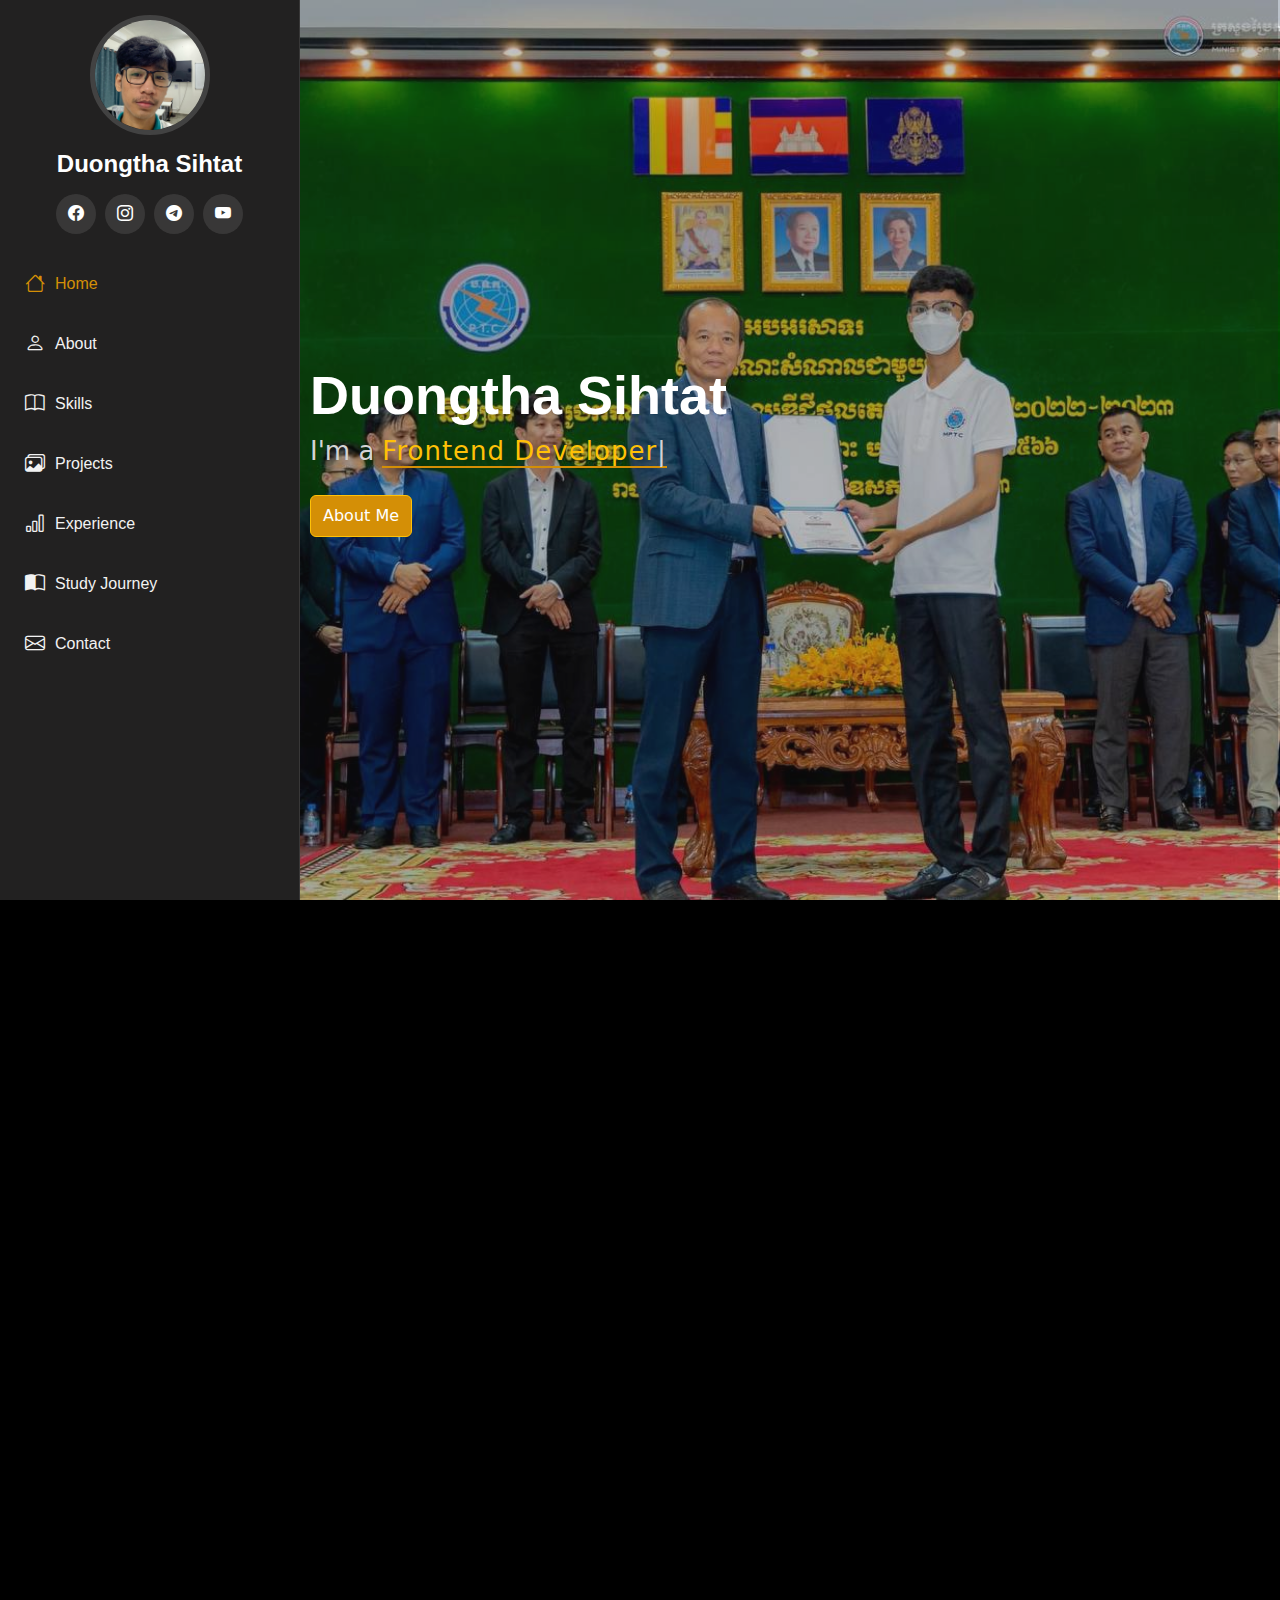
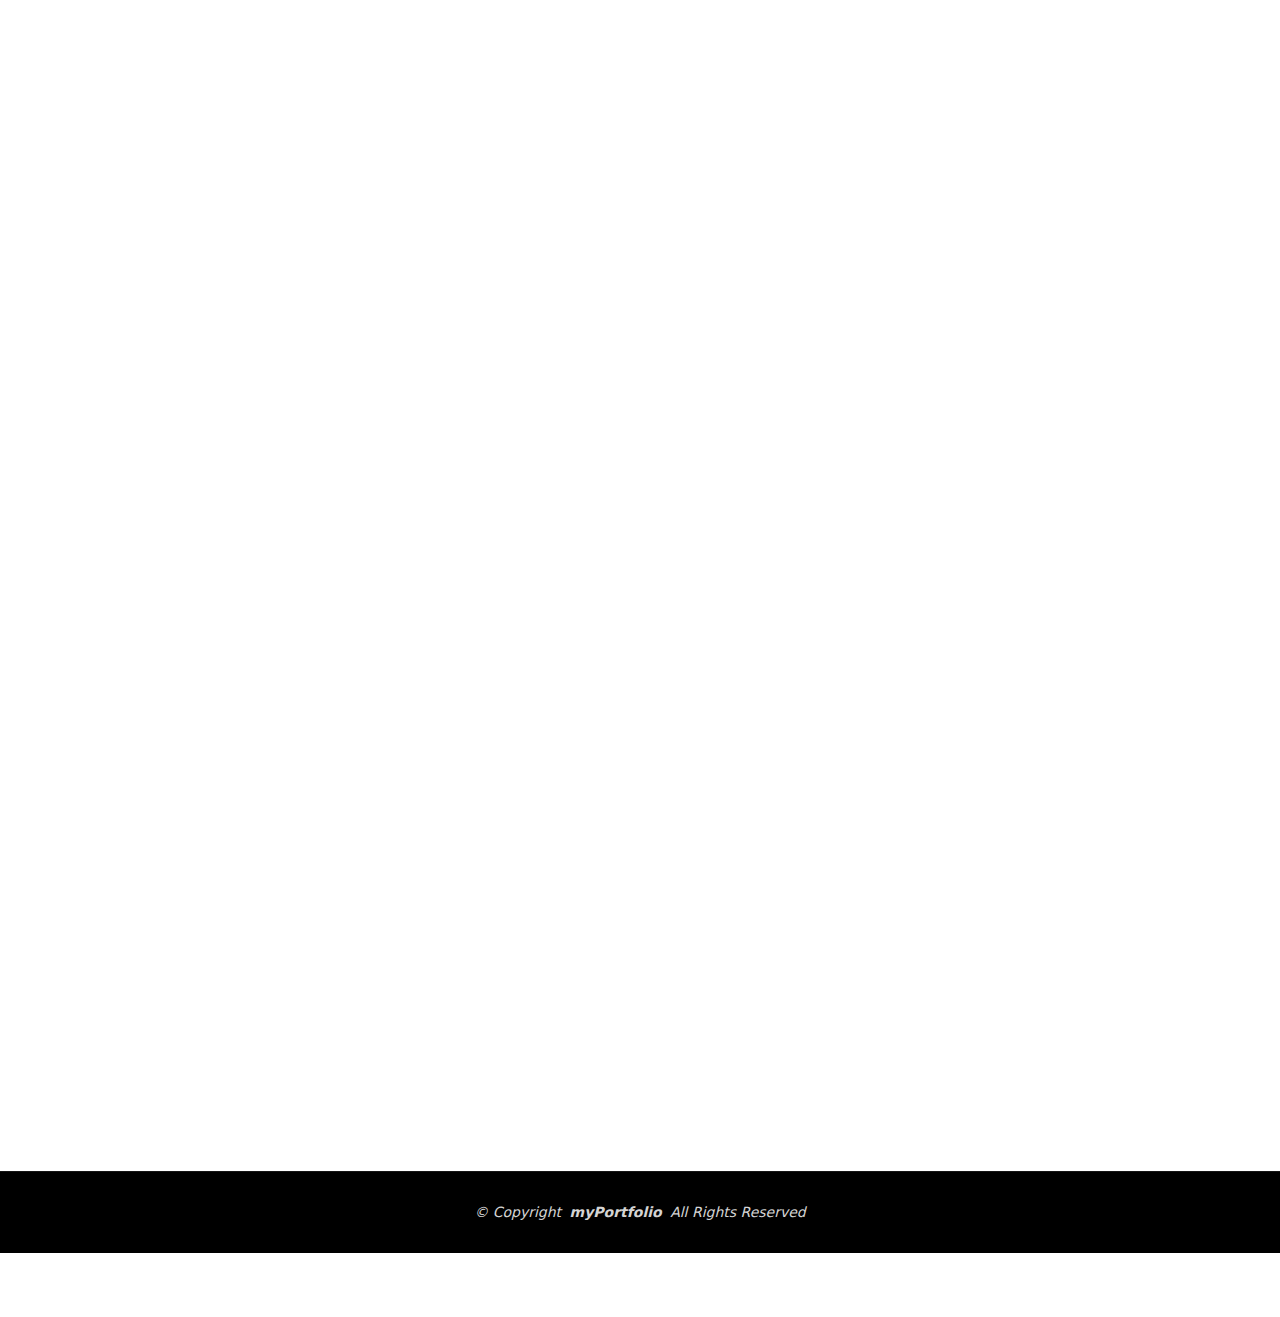
<file: index.html>
<!DOCTYPE html>
<html lang="en">
<head>
  <meta charset="utf-8">
  <meta content="width=device-width, initial-scale=1.0" name="viewport">
  <title>Duongtha Sithat</title>
  <meta content="" name="description">
  <meta content="" name="keywords">
   <!-- Favicons -->
   <link href="assets/img/developer.png" rel="icon">
 <!-- Vendor CSS Files -->
  <link href="assets/vendor/bootstrap/css/bootstrap.min.css" rel="stylesheet">
  <link href="assets/vendor/bootstrap-icons/bootstrap-icons.css" rel="stylesheet">
  <link href="assets/vendor/aos/aos.css" rel="stylesheet">
  <!-- <link href="assets/vendor/glightbox/css/glightbox.min.css" rel="stylesheet"> -->
  <!-- Main CSS File -->
  <link href="assets/css/main.css" rel="stylesheet">
  <link rel="stylesheet" href="assets/css/style.css">
</head>

<body class="index-page">
  <header id="header" class="header dark-background d-flex flex-column">
    <i class="header-toggle d-xl-none bi bi-list"></i>

    <div class="profile-img">
      <img src="assets/img/pro-1.jpg" alt="" class="img-fluid rounded-circle">
    </div>

    <a href="index.html" class="logo d-flex align-items-center justify-content-center">
      <!-- Uncomment the line below if you also wish to use an image logo -->
      <h1 class="sitename">Duongtha Sihtat</h1>
    </a>

    <div class="social-links text-center">
      <a href="https://www.facebook.com/sithat.duongtha?mibextid=wwXIfr&mibextid=wwXIfr" class="facebook"><i class="bi bi-facebook"></i></a>
      <a href="https://www.instagram.com/ka_that1?igsh=NnF5d2M5aDJvcjVi&utm_source=qr" class="instagram"><i class="bi bi-instagram"></i></a>
      <a href="https://t.me/Me_That123" class="linkedin"><i class="bi bi-telegram"></i></a>
      <a href="https://youtube.com/@sithatduongtha?si=C7RaldX2nVxaiHl1" class="twitter"><i class="bi bi-youtube"></i></a>
    </div>

    <nav id="navmenu" class="navmenu">
      <ul>
        <li><a href="#hero" class="active"><i class="bi bi-house navicon"></i>Home</a></li>
        <li><a href="#about"><i class="bi bi-person navicon"></i> About</a></li>
        <li><a href="#skills"><i class="bi bi-book navicon"></i> Skills</a></li>
        <li><a href="#project"><i class="bi bi-images navicon"></i> Projects</a></li>
        <li><a href="#experience"><i class="bi bi-bar-chart navicon"></i>Experience</a></li>
        <li><a href="#timeline"><i class="bi bi-book-half navicon"></i>Study Journey</a></li>
        <li><a href="#contact"><i class="bi bi-envelope navicon"></i> Contact</a></li>
      </ul>
    </nav>

  </header>

  <main class="main">
    <!-- Hero Section -->
    <section id="hero" class="hero position-relative section-style  ps-3">
     
        <img src="assets/img/hero-banner.jpg" alt="" class=" ">
     
      
        <div class="hero-banner">
          <div class="container " data-aos="fade-up" data-aos-delay="100">
            <h2 class="text-white">Duongtha Sihtat</h2>
            <p class="mb-4">I'm a<span class="typed text-warning fw-medium ms-2" data-typed-items="Frontend Developer, Backend Developer, UX/UI Designer">Frontend Developer</span><span
                class="typed-cursor typed-cursor--blink" aria-hidden="true"></span><span
                class="typed-cursor typed-cursor--blink" aria-hidden="true"></span></p>
            <a href="about.html">
              <button class="btn btn-warning py-2 text-white">About Me</button>
            </a>
            
          </div>
        </div>
      
      
      

      <div id="background">
        <div><span></span></div>
        <div><span></span></div>
        <div><span></span></div>
        <div><span></span></div>
        <div><span></span></div>
        <div><span></span></div>
        <div><span></span></div>
        <div><span></span></div>
        <div><span></span></div>
        <div><span></span></div>
        <div><span></span></div>
        <div><span></span></div>
        <div><span></span></div>
        <div><span></span></div>
        <div><span></span></div>
        <div><span></span></div>
        <div><span></span></div>
        <div><span></span></div>
        <div><span></span></div>
        <div><span></span></div>
        <div><span></span></div>
        <div><span></span></div>
        <div><span></span></div>
    </div>

    </section><!-- /Hero Section -->

    <!-- About Section -->
    <section id="about" class="about section my-4">

      <!-- Section Title -->
      <div class="container section-title" data-aos="fade-up">
        <h2>About Me</h2>
        <p class="fs-5">I’m a third-year student at the Royal University of Phnom Penh, majoring in Computer Science with expertise in Node.js and UX/UI Design.
          I have strong critical thinking, teamwork, and problem-solving skills.
          Additionally, I have developed numerous websites for project assignments.</p>
      </div><!-- End Section Title -->

      <div class="container" data-aos="fade-up" data-aos-delay="100">

        <div class="row gy-4 justify-content-center">
          <div class="col-lg-4">
            <div class="img image_hero">
              <img src="assets/img/pro-2.png" class="img-fluid" alt="">
            </div>
            
          </div>
          <div class="col-lg-8 content ">
            <h2 class="mt-lg-4">UI/UX Designer &amp; Web Developer.</h2>
           
            <div class="row">
              <div class="col-lg-6">
                <ul>
                  <li><i class="bi bi-chevron-right"></i> <strong>Birthdate:</strong> <span>23 March 2004</span></li>
                  <li><i class="bi bi-chevron-right"></i> <strong>University:</strong> <span>RUPP</span></li>
                  <li><i class="bi bi-chevron-right"></i> <strong>Phone:</strong> <span>+885 97 350 8017</span></li>
                  <li><i class="bi bi-chevron-right"></i> <strong>City:</strong> <span>Phnom Penh, Cambodia</span></li>
                  <li><i class="bi bi-chevron-right"></i> <strong>Institute:</strong> <span>ANT Training Technology</span></li>
                </ul>
              </div>
              <div class="col-lg-6">
                <ul>
                  <li><i class="bi bi-chevron-right"></i> <strong>Age: </strong> <span>21</span></li>
                  <li><i class="bi bi-chevron-right"></i> <strong>Degree: </strong> <span>Bachelor degree</span></li>
                  <li><i class="bi bi-chevron-right"></i> <strong>Email: </strong> <span>sithatduongtha68@gmail.com</span></li>
                  <li><i class="bi bi-chevron-right"></i> <strong>Internship: </strong> <span>Available</span></li>
                </ul>
              </div>
            </div>
          </div>
        </div>

      </div>

    </section><!-- /About Section -->

    <!-- Skills Section -->
    <section id="skills" class="skills section light-background my-4">

      <!-- Section Title -->
      <div class="container section-title" data-aos="fade-up">
        <h2>Skills</h2>
        <p class="fs-5">There are many programming languages and frameworks that I have learned. </p>
      </div><!-- End Section Title -->

      <div class="container" data-aos="fade-up" data-aos-delay="100">

        <div class="row skills-content skills-animation">

          <div class="col-lg-6 px-3">

            <div class="progress">
              <span class="skill"><span>C Programming</span> <i class="val">100%</i></span>
              <div class="progress-bar-wrap">
                <div class="progress-bar" role="progressbar" aria-valuenow="100" aria-valuemin="0" aria-valuemax="100">
                </div>
              </div>
            </div><!-- End Skills Item -->

            <div class="progress">
              <span class="skill"><span>C++/OOP</span> <i class="val">90%</i></span>
              <div class="progress-bar-wrap">
                <div class="progress-bar" role="progressbar" aria-valuenow="90" aria-valuemin="0" aria-valuemax="100">
                </div>
              </div>
            </div><!-- End Skills Item -->

            <div class="progress">
              <span class="skill"><span>HTML</span> <i class="val">100%</i></span>
              <div class="progress-bar-wrap">
                <div class="progress-bar" role="progressbar" aria-valuenow="100" aria-valuemin="0" aria-valuemax="100">
                </div>
              </div>
            </div><!-- End Skills Item -->

            <div class="progress">
              <span class="skill"><span>CSS</span> <i class="val">100%</i></span>
              <div class="progress-bar-wrap">
                <div class="progress-bar" role="progressbar" aria-valuenow="100" aria-valuemin="0" aria-valuemax="100">
                </div>
              </div>
            </div><!-- End Skills Item -->

            <div class="progress">
              <span class="skill"><span>JavaScript</span> <i class="val">80%</i></span>
              <div class="progress-bar-wrap">
                <div class="progress-bar" role="progressbar" aria-valuenow="80" aria-valuemin="0" aria-valuemax="100">
                </div>
              </div>
            </div><!-- End Skills Item -->

          </div>

          <div class="col-lg-6 px-3">

            <div class="progress">
              <span class="skill"><span>Java Programming</span> <i class="val">50%</i></span>
              <div class="progress-bar-wrap">
                <div class="progress-bar" role="progressbar" aria-valuenow="50" aria-valuemin="0" aria-valuemax="100">
                </div>
              </div>
            </div><!-- End Skills Item -->

            <div class="progress">
              <span class="skill"><span>.Net Programming</span> <i class="val">50%</i></span>
              <div class="progress-bar-wrap">
                <div class="progress-bar" role="progressbar" aria-valuenow="50" aria-valuemin="0" aria-valuemax="100">
                </div>
              </div>
            </div><!-- End Skills Item -->

            <div class="progress">
              <span class="skill"><span>Node.js</span> <i class="val">90%</i></span>
              <div class="progress-bar-wrap">
                <div class="progress-bar" role="progressbar" aria-valuenow="90" aria-valuemin="0" aria-valuemax="100">
                </div>
              </div>
            </div><!-- End Skills Item -->

            <div class="progress">
              <span class="skill"><span>UX/UI</span> <i class="val">90%</i></span>
              <div class="progress-bar-wrap">
                <div class="progress-bar" role="progressbar" aria-valuenow="90" aria-valuemin="0" aria-valuemax="100">
                </div>
              </div>
            </div><!-- End Skills Item -->

            <div class="progress">
              <span class="skill"><span>Photoshop</span> <i class="val">90%</i></span>
              <div class="progress-bar-wrap">
                <div class="progress-bar" role="progressbar" aria-valuenow="90" aria-valuemin="0" aria-valuemax="100">
                </div>
              </div>
            </div><!-- End Skills Item -->

          </div>

        </div>

      </div>

    </section><!-- /Skills Section -->

    <!-- Project Section -->
    <section id="project" class="project section my-4">

      <!-- Section Title -->
      <div class="container section-title" data-aos="fade-up">
        <h2>Project</h2>
      </div><!-- End Section Title -->

      <div class="container mt-0" data-aos="fade-up" data-aos-delay="100">
        <div class="row gy-4 ">
          <div class="col-lg-4">
            <img src="assets/img/Screenshot 2025-02-19 021444.png" class="img-fluid" alt="">
          </div>
          <div class="col-lg-7 content mt-lg-5 px-3">
            <!-- <h2>SKI Center</h2> -->
            <div class="resume-item pb-0">
              <a href="https://ski-center.netlify.app/home">
                <h2>SKI Center </h2>
              </a>
              <h4> <a href="https://ski-center.netlify.app/home"></a></h4>
              <p class="fs-5 pe-4 ">SKI Center stand for Skill&Knowledge Improvements Center-(SKI Center).
                The purpose of creating this website is to help students and 
                everyone who wants to find out more, strengthen their skills with our courses, as well as study aids.
              </p>
              <a href="https://ski-center.netlify.app/home">
                <button class="btn btn-warning text-white py-2"> Go to website</button>
              </a>
             
            </div>
          </div>
        </div>

        <div class="mt-4"></div>
        <div class="row gy-4 ">
          <div class="col-lg-7 content mt-lg-5">
            <!-- <h2>SKI Center</h2> -->
            <div class="resume-item mt-lg-5 pb-0">
              <a href="https://ski-center.netlify.app/home">
                <h2>Pet Zone (JavaScript) </h2>
              </a>
              <h4> <a href="https://ski-center.netlify.app/home"></a></h4>
              <p class="fs-5">
                Pet Zone is website that use for provide service to your pet. There are 4 many services
                like Pet consulting, Pet Grooming, Pet Day Care, Pet Training... etc.
              </em></p>

              <a href="https://pet-team1-js.vercel.app/">
                <button class="btn btn-warning text-white py-2 px-3">Go to website</button>
              </a>
            
            </div>
          </div>

          <div class="col-lg-4">
            <img src="assets/img/Screenshot 2025-02-19 022944.png" class="img-fluid" alt="">
          </div>
        </div>

        <div class="mt-lg-4 mt-5"></div>
        <div class="row gy-4 ">
          <div class="col-lg-4 ">
            <img src="assets/img/votmean.png" class="img-fluid" alt="">
          </div>
          <div class="col-lg-7 content mt-lg-5 px-3">
            <!-- <h2>SKI Center</h2> -->
            <div class="resume-item pb-0 pt-3">
              <a href="https://ski-center.netlify.app/home">
                <h2> VOTMEAN </h2>
              </a>
              <h4> <a href="https://ski-center.netlify.app/home"></a></h4>
              <p class="fs-5 pe-3">
                Votmean is an employee management system used to manage employees in a company.
                It includes CRUD (Create, Read, Update, Delete) operations, attendance scanning, OT management, and more.
                I am currently working on this project, and it's about 60%-70% complete.
              </p>
              <a href="#">
                <button class="btn btn-warning text-white py-2"> Go to website</button>
              </a>
             
            </div>
          </div>
        </div>

      </div>
    </section><!-- /About Section -->

    <!-- Experience Section -->
    <section id="experience" class="resume section my-4 mb-0">

      <!-- Section Title -->
      <div class="container section-title mb-0" data-aos="fade-up">
        <h2>Experience</h2>
        <p class="fs-5">As a Web Developer, I have no experience working in other companies, but I have experience in project assignments.</p>
      </div><!-- End Section Title -->

      <div class="container">

        <div class="row">

          <div class="col-lg-6" data-aos="fade-up" data-aos-delay="100">
            <h3 class="resume-title mt-0">Summary</h3>

            <div class="resume-item pb-0">
              <a href="https://ski-center.netlify.app/home">
                <h4>SKI Center </h4>
              </a>
              <h4> <a href="https://ski-center.netlify.app/home"></a></h4>
              <p class="fs-6"><em>It's a website that I completed with my teammates. It was my first project, and it's
                 just a static website created to complete an HTML course.
              </em></p>
              <ul>
                <li>We have 3 members</li>
                <li><a href="https://ski-center.netlify.app/home">Skil Center</a></li>
              
              </ul>
            </div><!-- Edn Resume Item -->

            <h3 class="resume-title"></h3>
            <div class="resume-item">
              <h4>Pet Zone (JavaScript)</h4>
              <p><em>
                It's a new website that I completed with my teammates,and it's
                a dynamic website created to complete an JavaScript course.
              </em></p>
              <ul>
                <li>We have 5 members</li>
                <li><a href="https://pet-team1-js.vercel.app/">Pet Zone</a></li>
               
              </ul>
             
            </div><!-- Edn Resume Item -->

          </div>

          <div class="col-lg-6" data-aos="fade-up" data-aos-delay="100">
          
            <div class="resume-item">
              <a href="http://127.0.0.1:5502/index.html">
                <h4>SKI Center (CSS+Bootstrap)</h4>
              </a>
              <p><em> In this course, my teammates and I decided to continue working on this project.
                  It's still a static website but now has more visual appeal and animations.</p>
              <ul>
                <li>We have 3 members</li>
                <li><a href="http://127.0.0.1:5502/index.html">Skil Center</a></li>

              </ul>
            </div><!-- Edn Resume Item -->

            <h3 class="resume-title"></h3>
            <div class="resume-item">
              <a href="#">
                <h4>VOTEAN (Node.js)</h4>
              </a>
              <p><em>
                This is my new backend project that my teammates and I are currently working on. 
                It’s a dashboard for managing employees in a company using Node.js.
              </p>
              <ul>
                <li>We have 5 members</li>
                <li><a href="#">VOTMEAN</a></li>

              </ul>
            </div><!-- Edn Resume Item -->

          </div>


        </div>

      </div>

    </section><!-- /Resume Section -->


    <section id="timeline" class="timeline section my-4  ">
      <div class="container section-title mb-0 mt-0 " data-aos="fade-up">
        <h2>Study Journey</h2>
      </div>

      <div class="container pt-0 mt-0"data-aos="fade-up" data-aos-delay="100">
        <div class="wrapper-timeline">
                <ul class="nav-time mb-5">
                    <li class="timeline-panel">

                        <div class="text-content">
                          <h5>
                            2020-2022 (High School) <br>
                          </h5>
                            <p> 
                              I studied at Beong Brey High School in Phnom Penh from 2020 to 2022.
                               I was in the science stream, and my favorite subjects were Math and Chemistry.
                                I received a <strong class="text-warning">"B"</strong> on the Baccalaureate Exam in 2022.
                            </p>
                        </div>
                        <div>
                          <div class="cover-img">
                            <div class="image">
                                <h4 class="text-white">1</h4>
                            </div>
                          </div>
                        </div>
                       
                    </li>
                    <div class="clear"></div>
                    <li class="timeline-panel reverse">
                      <div class="cover_img">
                        <div class="image">
                            <h4 class="text-white">2</h4>
                        </div>
                      </div>
                        <div class="content_right">
                            <h5>
                              2023-2024 (University, First Year) <br>
                            </h5>
                            <p class="pe-4">
                              I study at Royal University of Phnom Penh, in the Department of Information Technology,
                               and my major is Computer Science.
                              In my first year, I studied C Programming, C++, 
                              and Object-Oriented Programming (OOP). 
                            </p>
                        </div>
                    </li>

                    <div class="clear"></div>
                    <li class="timeline-panel">
                        <div class="text-content">
                            <h5>
                              2024-2025 (University, Second Year) <br>
                            </h5>
                            <p>
                              In my second year at university, I studied Java Programming.
                               I also studied HTML and CSS/Bootstrap at an institute in Phnom Penh.
                              
                            </p>
                        </div>
                        <div>
                          <div class="cover-img">
                            <div class="image">
                                <h4 class="text-white">3</h4>
                            </div>
                          </div>
                        </div>
                    </li>
                    <div class="clear"></div>
                    <li class="timeline-panel reverse">
                        <div>
                          <div class="cover_img">
                            <div class="image">
                                <h4 class="text-white">4</h4>
                            </div>
                          </div>
                        </div>
                        <div class="content_right">
                            <h5>
                                2025 (University, Third Year) <br>
                            </h5>
                           
                            <p class="pe-4">
                              This year, I'm in my third year. I am studying .NET Programming at the university,
                              and I passed a Web Development scholarship to study at ANT Training Technology.
                              Nowadays, I am working on a project assignment to complete the Web Development course.
                              and now  <strong class="text-danger">I'm looking for internship</strong> also.
                            </p>
                        </div>
                    </li>

                    <div class="clear"></div>
                   
                </ul>
            </div>
        </div>
    </section>


    <!-- Contact Section -->
    <section id="contact" class="contact section mt-0 my-4">

      <!-- Section Title -->
      <div class="container section-title mb-0" data-aos="fade-up">
        <h2>Contact Me</h2>
        <p class="mb-0">
          Feel free to reach out to me at <a href="https://t.me/Me_That123">My_Telegram</a> or through the form below.</p>
      </div><!-- End Section Title -->

      <div class="container mt-0" data-aos="fade-up" data-aos-delay="100">
        <div class="row gy-4">
          <div class="col-lg-6">
            <div class="info-wrap rounded-4">
              <div class="info-item d-flex" data-aos="fade-up" data-aos-delay="200">
                <i class="bi bi-geo-alt flex-shrink-0"></i>
                <div>
                  <h3>Address</h3>
                  <p>Stt 2002, Ou Bek K'am, Sen Sok, Phnom Penh</p>
                </div>
              </div><!-- End Info Item -->

              <div class="info-item d-flex" data-aos="fade-up" data-aos-delay="300">
                <i class="bi bi-telephone flex-shrink-0"></i>
                <div>
                  <h3>Call Us</h3>
                  <p>+885 97 350 8017</p>
                </div>
              </div><!-- End Info Item -->

              <div class="info-item d-flex" data-aos="fade-up" data-aos-delay="400">
                <i class="bi bi-envelope flex-shrink-0"></i>
                <div>
                  <h3>Email</h3>
                  <p>sithatduongtha68@gmail.com</p>
                </div>
              </div><!-- End Info Item -->
            </div>
          </div>

          <div class="col-lg-6">
            <form action="" method="post" class="php-email-form rounded-4" data-aos="fade-up"
              data-aos-delay="200">
              <div class="row gy-4">

                <div class="col-md-12 mb-0 mt-3">
                  <label for="email-field" class="pb-1 ">Your Email</label>
                  <input type="email" class="form-control rounded-3" name="email" id="email-field" required="">
                </div>

                <div class="col-md-12 mt-3">
                  <label for="message-field" class="pb-1">Message</label>
                  <textarea class="form-control rounded-3" name="message" rows="3" id="message-field" required=""></textarea>
                </div>

                <div class="col-md-12 text-center">
                  <!-- <div class="loading">Loading</div> -->
                  <!-- <div class="error-message"></div> -->
                  <!-- <div class="sent-message">Your message has been sent. Thank you!</div> -->
                  <button type="submit" class="pt-2" >Send Message</button>
                </div>

              </div>
            </form>
          </div><!-- End Contact Form -->
        </div>
      </div>
    </section><!-- /Contact Section -->

  </main>

  <footer id="footer" class="footer position-relative light-background">
    <div class="container">
      <div class="copyright text-center ">
        <p>© <span>Copyright</span> <strong class="px-1 sitename">myPortfolio</strong> <span>All Rights Reserved</span>
        </p>
      </div>
    </div>
  </footer>


  <!-- Scroll Top -->
  <a href="#" id="scroll-top" class="scroll-top d-flex align-items-center justify-content-center"><i
      class="bi bi-arrow-up-short"></i></a>

  <!-- Preloader -->
  <div id="preloader"></div>

  <!-- Vendor JS Files -->
  <script src="assets/vendor/bootstrap/js/bootstrap.bundle.min.js"></script>
  <script src="assets/vendor/aos/aos.js"></script>
  <script src="assets/vendor/typed.js/typed.umd.js"></script>
  <script src="assets/vendor/purecounter/purecounter_vanilla.js"></script>
  <script src="assets/vendor/waypoints/noframework.waypoints.js"></script>
  <script src="assets/vendor/glightbox/js/glightbox.min.js"></script>

  <!-- Main JS File -->
  <script src="assets/js/main.js"></script>



</body>

</html>
</file>
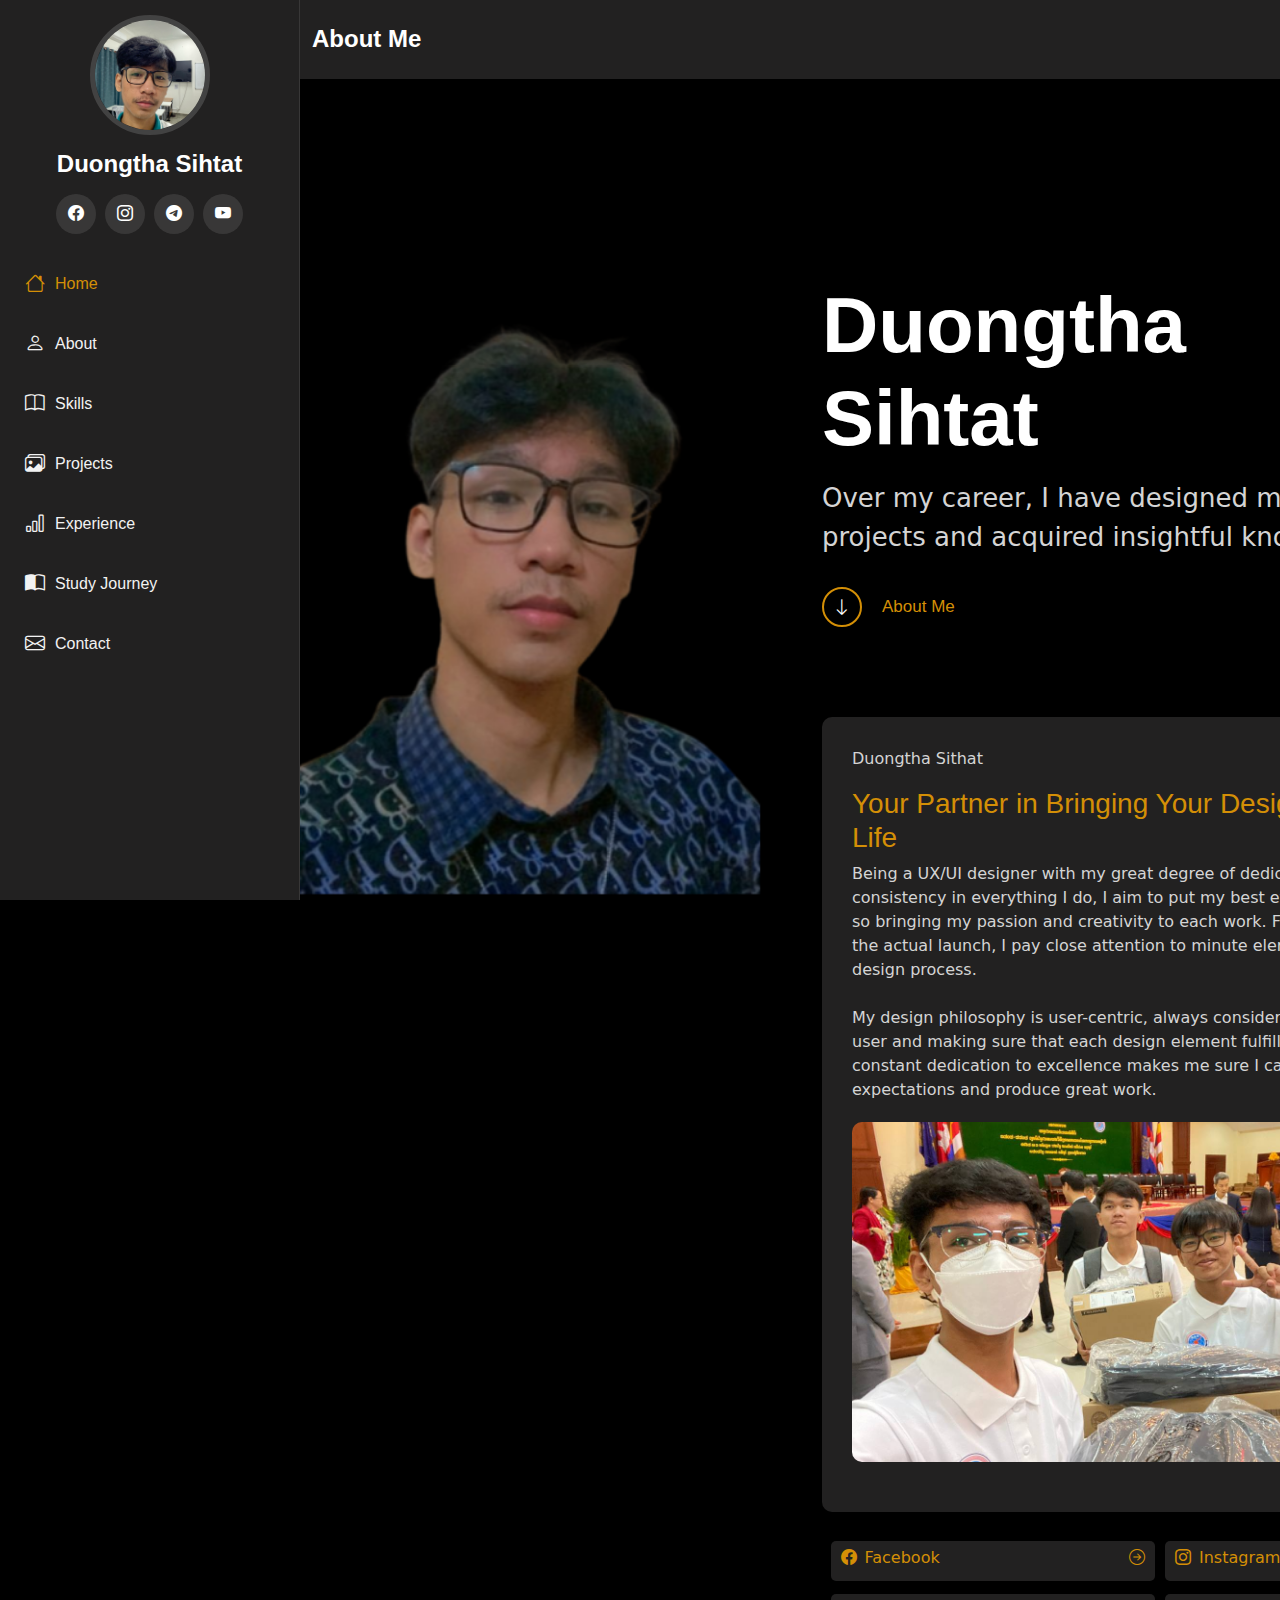
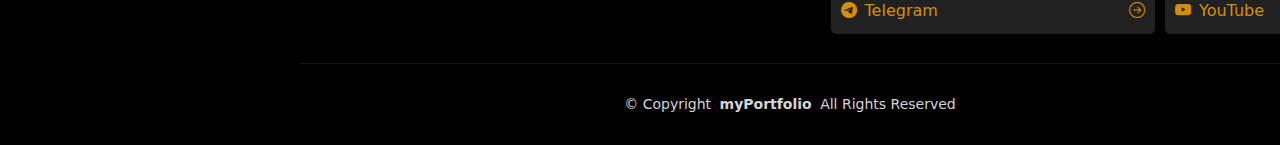
<file: about.html>
<!DOCTYPE html>
<html lang="en">
<head>
    <meta charset="UTF-8">
    <meta name="viewport" content="width=device-width, initial-scale=1.0">
    <title>About Me</title>
      <!-- Vendor CSS Files -->
    <link href="assets/vendor/bootstrap/css/bootstrap.min.css" rel="stylesheet">
    <link href="assets/vendor/bootstrap-icons/bootstrap-icons.css" rel="stylesheet">
    <link href="assets/vendor/aos/aos.css" rel="stylesheet">
    <!-- Main CSS File -->
    <link href="assets/css/main.css" rel="stylesheet">
    <link rel="stylesheet" href="assets/css/style.css">
</head>
<body class="about-page">
    <header id="header" class="header dark-background d-flex flex-column">
    <i class="header-toggle d-xl-none bi bi-list"></i>

    <div class="profile-img">
      <img src="assets/img/pro-1.jpg" alt="" class="img-fluid rounded-circle">
    </div>

    <a href="index.html" class="logo d-flex align-items-center justify-content-center">
      <!-- Uncomment the line below if you also wish to use an image logo -->
      <h1 class="sitename">Duongtha Sihtat</h1>
    </a>

    <div class="social-links text-center">
      <a href="https://www.facebook.com/sithat.duongtha?mibextid=wwXIfr&mibextid=wwXIfr" class="facebook"><i class="bi bi-facebook"></i></a>
      <a href="https://www.instagram.com/ka_that1?igsh=NnF5d2M5aDJvcjVi&utm_source=qr" class="instagram"><i class="bi bi-instagram"></i></a>
      <a href="https://t.me/Me_That123" class="linkedin"><i class="bi bi-telegram"></i></a>
      <a href="https://youtube.com/@sithatduongtha?si=C7RaldX2nVxaiHl1" class="twitter"><i class="bi bi-youtube"></i></a>
    </div>

    <nav id="navmenu" class="navmenu">
      <ul>
        <li><a href="#hero" class="active"><i class="bi bi-house navicon"></i>Home</a></li>
        <li><a href="#about"><i class="bi bi-person navicon"></i> About</a></li>
        <li><a href="#skills"><i class="bi bi-book navicon"></i> Skills</a></li>
        <li><a href="#project"><i class="bi bi-images navicon"></i> Projects</a></li>
        <li><a href="#experience"><i class="bi bi-bar-chart navicon"></i>Experience</a></li>
        <li><a href="#timeline"><i class="bi bi-book-half navicon"></i>Study Journey</a></li>
        <li><a href="#contact"><i class="bi bi-envelope navicon"></i> Contact</a></li>
      </ul>
    </nav>

  </header>
    <main class="abouts">
        <!-- Page Title -->
    <div class="page-title dark-background">
      <div class="container d-lg-flex justify-content-between align-items-center">
        <h1 class="mb-2 mb-lg-0">About Me</h1>
        <nav class="breadcrumbs">
          <ol>
            <li><a href="index.html">Home</a></li>
            <li class="current">About</li>
          </ol>
        </nav>
      </div>
    </div><!-- End Page Title -->
        <section class="hero-section">
            <div class="hero-content">
                <div class="container d-flex justify-content-between position-relative">
                    <div class="row">
                        <div class="col-5 px-0 mx-0 ">
                                    <div class="image">
                                <img src="assets/img/pro-2.png" alt="">
                            </div>
                        </div> 
                        <div class="col-7 ">
                            <div class="content">
                                <h2 class="text-white">Duongtha Sihtat</h2> 
                                <p>Over my career, I have designed more than 5 projects and acquired insightful knowledge.</p>
                                <span class="d-flex ">
                                    <div class="detail">
                                        <p id="detail"><i class="bi bi-arrow-down"></i></p>
                                    </div> <h3 class="text">About Me</h3>
                                </span>
                                
                            </div>

                            <div class="about_content">
                                <div class="about_me">
                                    <p>Duongtha Sithat</p>
                                    <h3>
                                        Your Partner in Bringing Your Design Vision to Life
                                    </h3>
                                    <p>
                                        Being a UX/UI designer with my great degree of dedication, patience, and consistency in everything I do, 
                                        I aim to put my best effort into every project, so bringing my passion and creativity to each work.
                                         From the idea stage to the actual launch, I pay close attention to minute elements all through the design process. <br><br>

                                         My design philosophy is user-centric, always considering the needs of the user and making sure that each design element fulfills a function. 
                                         My constant dedication to excellence makes me sure I can surpass client expectations and produce great work.
                                    </p>

                                    <br>
                                    <div class="image">
                                        <img src="assets/img/about_me.jpg" alt="">
                                    </div>

                                </div>
                            </div>
                            <div class="row my-4  social_link">
                                <div class="col-6">
                                    <div class="social-links ">
                                        <a href="https://www.facebook.com/sithat.duongtha?mibextid=wwXIfr&mibextid=wwXIfr" class="facebook">
                                           <div class="d-flex justify-content-between align-items-center">
                                                <div>
                                                    <i class="bi bi-facebook"></i><span class="mx-2">Facebook</span>
                                                </div>
                                                <div><i class="bi bi-arrow-right-circle"></i></div>
                                            </div>
                                          </a>
                                    </div>
                                </div>
                                <div class="col-6">
                                    <div class="social-links ">
                                        <a href="https://www.instagram.com/ka_that1?igsh=NnF5d2M5aDJvcjVi&utm_source=qr" class="instagram">
                                           <div class="d-flex justify-content-between align-items-center">
                                                <div>
                                                    <i class="bi bi-instagram"></i><span class="mx-2">Instagram</span>
                                                </div>
                                                <div><i class="bi bi-arrow-right-circle"></i></div>
                                            </div>
                                        </a>
                                    </div>
                                </div>
                                <div class="col-6 mt-2">
                                    <div class="social-links ">
                                        <a href="https://t.me/Me_That123" class="linkedin">
                                            <div class="d-flex justify-content-between align-items-center">
                                                <div>
                                                    <i class="bi bi-telegram"></i><span class="mx-2">Telegram</span>
                                                </div>
                                                
                                                <div><i class="bi bi-arrow-right-circle"></i></div>
                                            </div>
                                         </a>
                                    </div>
                                </div>
                                <div class="col-6 mt-2">
                                    <div class="social-links">
                                        <a href="https://youtube.com/@sithatduongtha?si=C7RaldX2nVxaiHl1" class="twitter">
                                            <div class="d-flex justify-content-between align-items-center">
                                                <div>
                                                    <i class="bi bi-youtube"></i><span class="mx-2 ">YouTube</span>
                                                </div>
                                                
                                                 <div><i class="bi bi-arrow-right-circle"></i></div>
                                            </div>
                                        </a>
                                    </div>
                                </div>
                                
                            </div>
                        </div>                        

                    </div>
                    
                </div>
            </div>
        </section>
    </main>
    <footer id="footer" class="footer position-relative light-background">
    <div class="container">
      <div class="copyright text-center ">
        <p>© <span>Copyright</span> <strong class="px-1 sitename">myPortfolio</strong> <span>All Rights Reserved</span>
        </p>
      </div>
    </div>
  </footer>


  <!-- Scroll Top -->
  <a href="#" id="scroll-top" class="scroll-top d-flex align-items-center justify-content-center"><i
      class="bi bi-arrow-up-short"></i></a>

  <!-- Preloader -->
  <div id="preloader"></div>

  <!-- Vendor JS Files -->
  <script src="assets/vendor/bootstrap/js/bootstrap.bundle.min.js"></script>
  <script src="assets/vendor/aos/aos.js"></script>
  <script src="assets/vendor/typed.js/typed.umd.js"></script>
  <script src="assets/vendor/purecounter/purecounter_vanilla.js"></script>
  <script src="assets/vendor/waypoints/noframework.waypoints.js"></script>
  <script src="assets/vendor/glightbox/js/glightbox.min.js"></script>

  <!-- Main JS File -->
  <script src="assets/js/main.js"></script>
</body>
</html>
</file>
<file: assets/css/main.css>
/* Fonts */
:root {
  --default-font: "Roboto",  system-ui, -apple-system, "Segoe UI", Roboto, "Helvetica Neue", Arial, "Noto Sans", "Liberation Sans", sans-serif, "Apple Color Emoji", "Segoe UI Emoji", "Segoe UI Symbol", "Noto Color Emoji";
  --heading-font: "Raleway",  sans-serif;
  --nav-font: "Poppins",  sans-serif;
}

/* Global Colors - The following color variables are used throughout the website.  */
:root { 
  --background-color: #ffffff;
  --default-color: #d4d4d4; 
  --heading-color: #d48f06; 
  --accent-color: #d48f06; 
  --surface-color: #222121; 
  --contrast-color: #ffffff;
}
/* Nav Menu Colors - The following color variables are used specifically for the navigation menu.  */
:root {
  --nav-color: #f2f2f2;  
  --nav-hover-color: #d48f06; 
  --nav-mobile-background-color: #ffffff;
  --nav-dropdown-background-color: #ffffff; 
  --nav-dropdown-color: #a8a9b4; 
  --nav-dropdown-hover-color: #ffffff;
}

.light-background {
  --background-color: #f4fafd;
  --surface-color: #ffffff;
}

.dark-background {
  --background-color: #222121;
  --default-color: #ffffff;
  --heading-color: #ffffff;
  --surface-color: #151f2b;
  --contrast-color: #ffffff;
}

/* Smooth scroll */
:root {
  scroll-behavior: smooth;
}

/*--------------------------------------------------------------
# General Styling & Shared Classes
--------------------------------------------------------------*/
body {
  color: var(--default-color);
  background-color: var(--background-color);
  font-family: var(--default-font);
}

a {
  color: var(--accent-color);
  text-decoration: none;
  transition: 0.3s;
}

a:hover {
  color: color-mix(in srgb, var(--accent-color), transparent 25%);
  text-decoration: none;
}

h1,
h2,
h3,
h4,
h5,
h6 {
  color: var(--heading-color);
  font-family: var(--heading-font);
}

/* PHP Email Form Messages
------------------------------*/
.php-email-form .error-message {
  display: none;
  background: #df1529;
  color: #ffffff;
  text-align: left;
  padding: 15px;
  margin-bottom: 24px;
  font-weight: 600;
}

.php-email-form .sent-message {
  display: none;
  color: #ffffff;
  background: #059652;
  text-align: center;
  padding: 15px;
  margin-bottom: 24px;
  font-weight: 600;
}

.php-email-form .loading {
  display: none;
  background: var(--surface-color);
  text-align: center;
  padding: 15px;
  margin-bottom: 24px;
}

.php-email-form .loading:before {
  content: "";
  display: inline-block;
  border-radius: 50%;
  width: 24px;
  height: 24px;
  margin: 0 10px -6px 0;
  border: 3px solid var(--accent-color);
  border-top-color: var(--surface-color);
  animation: php-email-form-loading 1s linear infinite;
}

@keyframes php-email-form-loading {
  0% {
    transform: rotate(0deg);
  }

  100% {
    transform: rotate(360deg);
  }
}

/*--------------------------------------------------------------
# Global Header
--------------------------------------------------------------*/
.header {
  color: var(--default-color);
  background-color: var(--background-color);
  position: fixed;
  top: 0;
  left: 0;
  bottom: 0;
  padding: 0 15px;
  width: 300px;
  transition: all ease-in-out 0.3s;
  overflow-y: auto;
  z-index: 997;
  border-right: 1px solid color-mix(in srgb, var(--default-color), transparent 90%);
}

.header .profile-img{
  margin: 15px auto;
  display: block;
  width: 120px;
  height: 120px;
  border-radius: 50%;
  border: 5px solid color-mix(in srgb, var(--default-color), transparent 85%);
}

.header .profile-img img{
  width: 100%;
  height: 100%;
  object-fit: cover;
  border-radius: 50%;
}

.header .logo {
  line-height: 1;
  margin-bottom: 15px;
}

.header .logo img {
  max-height: 32px;
  margin-right: 8px;
}

.header .logo h1 {
  font-size: 24px;
  margin: 0;
  font-weight: 700;
  color: var(--heading-color);
}

.header .social-links {
  margin: 0 0 20px 0;
}

.header .social-links a {
  font-size: 16px;
  display: inline-flex;
  align-items: center;
  justify-content: center;
  background: color-mix(in srgb, var(--default-color), transparent 90%);
  color: var(--default-color);
  margin: 0 2px;
  border-radius: 50%;
  text-align: center;
  width: 40px;
  height: 40px;
  transition: 0.3s;
}

.header .social-links a:hover {
  color: var(--contrast-color);
  background: var(--accent-color);
}

@media (min-width: 1200px) {

  .header~main,
  .header~#footer {
    margin-left: 300px;
  }
}

@media (max-width: 1199px) {
  .header {
    left: -100%;
  }
}

.header.header-show {
  left: 0;
}

.header .header-toggle {
  color: var(--contrast-color);
  background-color: var(--accent-color);
  font-size: 22px;
  display: flex;
  align-items: center;
  justify-content: center;
  width: 40px;
  height: 40px;
  border-radius: 50%;
  cursor: pointer;
  position: fixed;
  top: 15px;
  right: 15px;
  z-index: 9999;
  transition: background-color 0.3s;
}

.header .header-toggle:hover {
  color: var(--contrast-color);
  background-color: color-mix(in srgb, var(--accent-color) 90%, white 15%);
}

/*--------------------------------------------------------------
# Navigation Menu
--------------------------------------------------------------*/
.mobile-nav-toggle {
  display: none;
}

.navmenu {
  padding: 0;
  z-index: 9997;
}

.navmenu ul {
  list-style: none;
  padding: 0 0 20px 0;
  margin: 0;
}

.navmenu a,
.navmenu a:focus {
  color: var(--nav-color);
  padding: 15px 10px;
  font-family: var(--nav-font);
  font-size: 16px;
  font-weight: 400;
  display: flex;
  align-items: center;
  white-space: nowrap;
  transition: 0.3s;
  width: 100%;
}

.navmenu a .navicon,
.navmenu a:focus .navicon {
  font-size: 20px;
  margin-right: 10px;
}

.navmenu a .toggle-dropdown,
.navmenu a:focus .toggle-dropdown {
  font-size: 12px;
  line-height: 0;
  margin-left: auto;
  width: 30px;
  height: 30px;
  display: flex;
  align-items: center;
  justify-content: center;
  border-radius: 50%;
  transition: 0.3s;
  flex-shrink: 0;
  background-color: color-mix(in srgb, var(--accent-color), transparent 90%);
}

.navmenu a .toggle-dropdown:hover,
.navmenu a:focus .toggle-dropdown:hover {
  background-color: var(--accent-color);
  color: var(--contrast-color);
}

.navmenu a:hover,
.navmenu .active,
.navmenu .active:focus {
  color: var(--nav-hover-color);
}

.navmenu a:hover .navicon,
.navmenu .active .navicon,
.navmenu .active:focus .navicon {
  color: var(--accent-color);
}

.navmenu .active .toggle-dropdown,
.navmenu .active:focus .toggle-dropdown {
  background-color: var(--accent-color);
  color: var(--contrast-color);
  transform: rotate(180deg);
}

.navmenu .dropdown {
  display: block;
}

.navmenu .dropdown a,
.navmenu .dropdown a:focus {
  color: --nav-dropdown-color;
}

.navmenu .dropdown a:hover,
.navmenu .dropdown .active,
.navmenu .dropdown .active:focus {
  color: var(--nav-dropdown-hover-color);
}

.navmenu .dropdown ul {
  position: static;
  display: none;
  z-index: 99;
  padding: 5px 10px;
  margin: 5px 10px;
  background-color: var(--nav-dropdown-background-color);
  border: 1px solid color-mix(in srgb, var(--default-color), transparent 90%);
  box-shadow: none;
  transition: all 0.5s ease-in-out;
}

.navmenu .dropdown ul ul {
  background-color: rgba(253, 254, 255, 0.1);
}

.navmenu .dropdown>.dropdown-active {
  display: block;
  background-color: rgba(231, 232, 234, 0.03);
}

/*--------------------------------------------------------------
# Global Footer
--------------------------------------------------------------*/
.footer {
  color: var(--default-color);
  background-color: black;
  font-size: 14px;
  padding: 30px 0;
  position: relative;
  border-top: 1px solid color-mix(in srgb, var(--default-color), transparent 90%);
}

.footer .copyright p {
  margin-bottom: 0;
}

.footer .credits {
  margin-top: 4px;
  font-size: 13px;
  text-align: center;
}

/*--------------------------------------------------------------
# Preloader
--------------------------------------------------------------*/
#preloader {
  position: fixed;
  inset: 0;
  z-index: 999999;
  overflow: hidden;
  background: var(--background-color);
  transition: all 0.6s ease-out;
}

#preloader:before {
  content: "";
  position: fixed;
  top: calc(50% - 30px);
  left: calc(50% - 30px);
  border: 6px solid #ffffff;
  border-color: var(--accent-color) transparent var(--accent-color) transparent;
  border-radius: 50%;
  width: 60px;
  height: 60px;
  animation: animate-preloader 1.5s linear infinite;
}

@keyframes animate-preloader {
  0% {
    transform: rotate(0deg);
  }

  100% {
    transform: rotate(360deg);
  }
}

/*--------------------------------------------------------------
# Scroll Top Button
--------------------------------------------------------------*/
.scroll-top {
  position: fixed;
  visibility: hidden;
  opacity: 0;
  right: 15px;
  bottom: -15px;
  z-index: 99999;
  background-color: var(--accent-color);
  width: 44px;
  height: 44px;
  border-radius: 50px;
  transition: all 0.4s;
}

.scroll-top i {
  font-size: 24px;
  color: var(--contrast-color);
  line-height: 0;
}

.scroll-top:hover {
  background-color: color-mix(in srgb, var(--accent-color), transparent 20%);
  color: var(--contrast-color);
}

.scroll-top.active {
  visibility: visible;
  opacity: 1;
  bottom: 15px;
}

/*--------------------------------------------------------------
# Disable aos animation delay on mobile devices
--------------------------------------------------------------*/
@media screen and (max-width: 768px) {
  [data-aos-delay] {
    transition-delay: 0 !important;
  }
}

/*--------------------------------------------------------------
# Global Page Titles & Breadcrumbs
--------------------------------------------------------------*/
.page-title {
  color: var(--default-color);
  background-color: var(--background-color);
  padding: 25px 0;
  position: relative;
}

.page-title h1 {
  font-size: 24px;
  font-weight: 700;
}

.page-title .breadcrumbs ol {
  display: flex;
  flex-wrap: wrap;
  list-style: none;
  padding: 0;
  margin: 0;
  font-size: 14px;
  font-weight: 400;
}

.page-title .breadcrumbs ol li+li {
  padding-left: 10px;
}

.page-title .breadcrumbs ol li+li::before {
  content: "/";
  display: inline-block;
  padding-right: 10px;
  color: color-mix(in srgb, var(--default-color), transparent 70%);
}

/*--------------------------------------------------------------
# Global Sections
--------------------------------------------------------------*/
.section {
  color: var(--default-color);
  /* background-color: var(--background-color); */
  padding-top: 40px;
  padding-left: 15px;
  padding-bottom: 30px;
  /* overflow: clip; */
}

/*--------------------------------------------------------------
# Global Section Titles
--------------------------------------------------------------*/
.section-title {
  padding-bottom: 30px;
  position: relative;
}

.section-title h2 {
  font-size: 32px;
  font-weight: 700;
  margin-bottom: 20px;
  padding-bottom: 20px;
  position: relative;
}

.section-title h2:after {
  content: "";
  position: absolute;
  display: block;
  width: 70px;
  height: 3px;
  background: var(--accent-color);
  left: 0;
  bottom: 0;
}

.section-title p {
  margin-bottom: 0;
}

/*--------------------------------------------------------------
# Hero Section
--------------------------------------------------------------*/
.hero {
  width: 100%;
  min-height: 100vh;
  position: relative;
 
  
}

.hero .hero-banner{
  width: 100%;
  height: 100%;
  position: absolute;
  z-index: 3;
  margin-left: -20px;
  margin-top: 0;
  display: flex;
  justify-content: start;
  background-color: #22212145;
}

.hero img {
  position: absolute;
  inset: 0;
  display: block;
  width: 100%;
  height: 100%;
  object-fit: cover;
  z-index: 1;
}


.hero:before {
  content: "";
  /* background: color-mix(in srgb, var(--background-color), transparent 70%); */
  position: absolute;
  inset: 0;
  z-index: 2;
}

.hero .container {
  position: relative;
  z-index: 3;
}

.hero h2 {
  margin: 0;
  font-size: 54px;
  font-weight: 700;
}

.hero p {
  margin: 5px 0 0 0;
  font-size: 26px;
}

.hero p span {
  letter-spacing: 1px;
  border-bottom: 2px solid var(--accent-color);
}

.hero .social-links {
  margin-top: 25px;
}

.hero .social-links a {
  font-size: 24px;
  display: inline-block;
  color: color-mix(in srgb, var(--default-color), transparent 50%);
  line-height: 1;
  margin-right: 20px;
  transition: 0.3s;
}

.hero .social-links a:hover {
  color: var(--accent-color);
}

@media (max-width: 768px) {
  .hero h2 {
    font-size: 32px;
  }

  .hero p {
    font-size: 20px;
  }
}

/*--------------------------------------------------------------
# About Section
--------------------------------------------------------------*/
/* .about{
  background: #4362b0;
  background: linear-gradient(82deg, rgba(67, 98, 176, 1) 9%, rgba(89, 113, 179, 0.61) 26%, rgba(78, 80, 84, 1) 82%);
} */
.about .content h2 {
  font-weight: 700;
  font-size: 24px;
}

.about .img{
  width: 300px;
  height: 350px;
  margin-top: -50px;
  border-radius: 15px;
 
}


.about .img img{
  width: 100%;
  height: 100%;
  margin-top: -10px;
  object-fit: cover;
  border-radius: 8px;
}

.about .content ul {
  list-style: none;
  padding: 0;
}

.about .content ul li {
  margin-bottom: 20px;
  display: flex;
  align-items: center;
}

.about .content ul strong {
  margin-right: 10px;
}

.about .content ul i {
  font-size: 16px;
  margin-right: 5px;
  color: var(--accent-color);
  line-height: 0;
}

/* ------------------------------------------- 
  #Project Section
--------------------------------------------------*/
.project{
  overflow: hidden;
}
.project .content h2 {
  font-weight: 700;
  font-size: 24px;
}

.project .img-fluid{
  width: 100%;
  height: 290px;
  border-radius: 15px;
  transition: .5s;
}

.project .img-fluid:hover{
  transition: .4s;
  cursor: pointer;
  transform: scale(1.01, 1.01);
}

/*--------------------------------------------------------------
# Stats Section
--------------------------------------------------------------*/
.stats .stats-item {
  padding: 30px;
  width: 100%;
}

.stats .stats-item i {
  color: var(--accent-color);
  display: block;
  font-size: 44px;
  float: left;
  line-height: 0;
}

.stats .stats-item .purecounter {
  color: var(--heading-color);
  font-size: 48px;
  line-height: 40px;
  display: block;
  font-weight: 700;
  margin-left: 60px;
}

.stats .stats-item p {
  color: color-mix(in srgb, var(--default-color), transparent 40%);
  padding: 15px 0 0 0;
  margin: 0 0 0 60px;
  /* font-family: var(--heading-font); */
  font-size: 14px;
}

/*--------------------------------------------------------------
# Skills Section
--------------------------------------------------------------*/
.skills .progress {
  height: 60px;
  display: block;
  background: none;
  border-radius: 0;
}

.skills .progress .skill {
  color: var(--default-color);
  padding: 0;
  margin: 0 0 6px 0;
  font-size: 17px;
  /* text-transform: uppercase; */
  display: block;
  font-weight: 500;
  font-family: var(--heading-font);
}

.skills .progress .skill .val {
  float: right;
  font-style: normal;
}

.skills .progress-bar-wrap {
  background: color-mix(in srgb, var(--default-color), transparent 90%);
  height: 12px;
}

.skills .progress-bar{
  width: 1px;
  height: 10px;
  border-radius: 5px;
  transition: 0.9s;
  background-color: var(--accent-color);
}


/*--------------------------------------------------------------
# Resume Section
--------------------------------------------------------------*/
.resume .resume-title {
  color: var(--heading-color);
  font-size: 26px;
  font-weight: 700;
  margin-top: 20px;
  margin-bottom: 20px;
}

.resume .resume-item {
  padding: 0 0 20px 20px;
  margin-top: -2px;
  border-left: 2px solid var(--accent-color);
  position: relative;
}

.resume .resume-item h4 {
  line-height: 18px;
  font-size: 18px;
  font-weight: 600;
  text-transform: uppercase;
  color: color-mix(in srgb, var(--default-color), transparent 20%);
  margin-bottom: 10px;
}

.resume .resume-item h5 {
  font-size: 16px;
  padding: 5px 15px;
  display: inline-block;
  font-weight: 600;
  margin-bottom: 10px;
}

.resume .resume-item ul {
  padding-left: 20px;
}

.resume .resume-item ul li {
  padding-bottom: 10px;
}

.resume .resume-item:last-child {
  padding-bottom: 0;
}

.resume .resume-item::before {
  content: "";
  position: absolute;
  width: 16px;
  height: 16px;
  border-radius: 50px;
  left: -9px;
  top: 0;
  background: var(--background-color);
  border: 2px solid var(--accent-color);
}

/*--------------------------------------------------------------
# Contact Section
--------------------------------------------------------------*/

.contact .info-wrap {
  background-color: var(--surface-color);
  box-shadow: 0px 0px 20px rgba(0, 0, 0, 0.1);
  padding: 30px;
}

@media (max-width: 575px) {
  .contact .info-wrap {
    padding: 20px;
  }
}

.contact .info-item {
  margin-bottom: 40px;
}

.contact .info-item i {
  font-size: 20px;
  color: var(--accent-color);
  background: color-mix(in srgb, var(--accent-color), transparent 92%);
  width: 44px;
  height: 44px;
  display: flex;
  justify-content: center;
  align-items: center;
  border-radius: 50px;
  transition: all 0.3s ease-in-out;
  margin-right: 15px;
}

.contact .info-item h3 {
  padding: 0;
  font-size: 18px;
  font-weight: 700;
  margin-bottom: 5px;
}

.contact .info-item p {
  padding: 0;
  margin-bottom: 0;
  font-size: 14px;
}

.contact .info-item:hover i {
  background: var(--accent-color);
  color: var(--contrast-color);
}

.contact .php-email-form {
  background-color: var(--surface-color);
  height: 100%;
  padding: 30px;
  box-shadow: 0px 0px 20px rgba(0, 0, 0, 0.1);
}

@media (max-width: 575px) {
  .contact .php-email-form {
    padding: 20px;
  }
}

.contact .php-email-form input[type=text],
.contact .php-email-form input[type=email],
.contact .php-email-form textarea {
  font-size: 14px;
  padding: 10px 15px;
  box-shadow: none;
  border-radius: 0;
  color: var(--default-color);
  background-color: var(--surface-color);
  border-color: color-mix(in srgb, var(--default-color), transparent 80%);
}

.contact .php-email-form input[type=text]:focus,
.contact .php-email-form input[type=email]:focus,
.contact .php-email-form textarea:focus {
  border-color: var(--accent-color);
}

.contact .php-email-form input[type=text]::placeholder,
.contact .php-email-form input[type=email]::placeholder,
.contact .php-email-form textarea::placeholder {
  color: color-mix(in srgb, var(--default-color), transparent 70%);
}

.contact .php-email-form button[type=submit] {
  color: var(--contrast-color);
  background: var(--accent-color);
  border: 0;
  padding: 10px 30px;
  transition: 0.4s;
  border-radius: 50px;
}

.contact .php-email-form button[type=submit]:hover {
  background: color-mix(in srgb, var(--accent-color), transparent 25%);
}

/*--------------------------------------------------------------
</file>
<file: assets/css/style.css>
@import url("https://fonts.googleapis.com/css2?family=Noto+Sans+Symbols+2&display=swap");
@import url("https://fonts.googleapis.com/css?family=Montserrat:400,700");
@import url("https://fonts.cdnfonts.com/css/segoe-script");

body{
    /* background-color: tansparent; */
    /* font-family: "Segoe Script", sans-serif; */
}

h2{
    font-family: "Segoe Script", sans-serif;
  font-size: max(25px, 7vw);
  ont-weight: bold;
}

body {
    overscroll-behavior-x: none;
    overscroll-behavior-y: none;
    /* position: relative; */
    overflow-x: hidden;
  }

  .btn-warning{
    background-color: #d48f06;
  }

  .section-style {
    position: relative;
    top: 0;
    left: 0;
    width: 100%;
    overflow-x: hidden;
    overflow-y: visible;
    display: flex;
    justify-content: center;
    align-items: center;
  }

  #background {
    position: fixed;
    top: 0;
    left: 0;
    width: 100vw;
    height: 200vh;
    overflow: hidden;
    background: #000000;
    background-size: cover;
    background-repeat: no-repeat;
    user-select: none;
    pointer-events: none;
    z-index: -1;
  }

  #background > div {
    --size: 2vw;
    --symbol: "✽";
  
    --pos_x: 0vw;
    --duration_move: 7s;
    --delay_move: 0s;
  
    --duration_rotate: 1.5s;
    --delay_rotate: 0s;
    --duration_clip: 10s;
    --delay_clip: 0s;
    --hue: 0deg;
  
    position: absolute;
    top: 0;
    left: 0;
    font-size: clamp(10px, var(--size), 20px);
    /* font-family: "Noto Sans Symbols 2", sans-serif; */
    transform-origin: center top;
    animation: move var(--duration_move) var(--delay_move) linear infinite normal
      both;
  }

  #background span {
  display: block;
  position: relative;
  transform-origin: center;
  transform: rotate(0deg);
  animation: rotate var(--duration_rotate) var(--delay_rotate) ease-in-out
    infinite alternate both;
}

#background span:after {
  content: var(--symbol);
  -webkit-text-stroke: 0.5px rgba(0, 0, 0, 0.2);
  text-stroke: 0.5px rgba(0, 0, 0, 0.2);
  line-height: 1.2;
  position: relative;
  display: block;
  color: transparent;
  background-clip: text;
  /*
  filter: contrast(0.8) brightness(1.2) hue-rotate(var(--hue))
    drop-shadow(0px 0px 0.1px gold);
  */
  /* filter: brightness(1.2) hue-rotate(var(--hue)); */
  background-image: url(https://images.unsplash.com/photo-1580822115965-0b2532068eff?&ixid=M3wzMjM4NDZ8MHwxfHJhbmRvbXx8fHx8fHx8fDE2OTUxNDUzNzJ8&ixlib=rb-4.0.3&q=100&w=200&dpr=2);
  background-position: center;
  background-size: 200px auto; 
  background-repeat: repeat;
  transform: translateZ(0);
  animation: bg1 var(--duration_clip) var(--delay_clip) linear infinite
    alternate both;
}
#background > div:nth-child(even) span:after {
  animation-name: bg2;
}
@keyframes bg1 {
  0% {
    background-position: 0% 0%;
  }
  100% {
    background-position: 100% 100%;
  }
}
@keyframes bg2 {
  0% {
    background-position: 100% 0%;
  }
  100% {
    background-position: 0% 100%;
  }
}
@keyframes rotate {
  0% {
    transform: rotate(115deg);
  }
  100% {
    transform: rotate(245deg);
  }
}
@keyframes move {
  0% {
    transform: translate3d(var(--pos_x), calc(0vh - var(--size)), 0);
  }
  100% {
    transform: translate3d(var(--pos_x), 100vh, 0);
  }
}


#background > div:nth-child(23n + 1) {
  --symbol: "🟄";
}
#background > div:nth-child(23n + 2) {
  --symbol: "❉";
}
#background > div:nth-child(23n + 3) {
  --symbol: "🟉";
}
#background > div:nth-child(23n + 4) {
  --symbol: "❈";
}
#background > div:nth-child(23n + 5) {
  --symbol: "✣";
}
#background > div:nth-child(23n + 6) {
  --symbol: "🞯";
}
#background > div:nth-child(23n + 7) {
  --symbol: "🟎";
}
#background > div:nth-child(23n + 8) {
  --symbol: "♦";
}
#background > div:nth-child(23n + 9) {
  --symbol: "✢";
}
#background > div:nth-child(23n + 10) {
  --symbol: "🞵";
}
#background > div:nth-child(23n + 11) {
  --symbol: "✤";
}
#background > div:nth-child(23n + 12) {
  --symbol: "✦";
}
#background > div:nth-child(23n + 13) {
  --symbol: "❇";
}
#background > div:nth-child(23n + 14) {
  --symbol: "🞻";
}
#background > div:nth-child(23n + 15) {
  --symbol: "✶";
}
#background > div:nth-child(23n + 16) {
  --symbol: "✳";
}
#background > div:nth-child(23n + 17) {
  --symbol: "❊";
}
#background > div:nth-child(23n + 18) {
  --symbol: "🟄";
}
#background > div:nth-child(23n + 19) {
  --symbol: "✻";
}
#background > div:nth-child(23n + 20) {
  --symbol: "❋";
}
#background > div:nth-child(23n + 21) {
  --symbol: "✷";
}
#background > div:nth-child(23n + 22) {
  --symbol: "✴";
}

#background > div:nth-child(21n + 1) {
  --pos_x: 5vw;
}
#background > div:nth-child(21n + 2) {
  --pos_x: 10vw;
}
#background > div:nth-child(21n + 3) {
  --pos_x: 15vw;
}
#background > div:nth-child(21n + 4) {
  --pos_x: 20vw;
}
#background > div:nth-child(21n + 5) {
  --pos_x: 25vw;
}
#background > div:nth-child(21n + 6) {
  --pos_x: 30vw;
}
#background > div:nth-child(21n + 7) {
  --pos_x: 35vw;
}
#background > div:nth-child(21n + 8) {
  --pos_x: 40vw;
}
#background > div:nth-child(21n + 9) {
  --pos_x: 45vw;
}
#background > div:nth-child(21n + 10) {
  --pos_x: 50vw;
}
#background > div:nth-child(21n + 11) {
  --pos_x: 55vw;
}
#background > div:nth-child(21n + 12) {
  --pos_x: 60vw;
}
#background > div:nth-child(21n + 13) {
  --pos_x: 65vw;
}
#background > div:nth-child(21n + 14) {
  --pos_x: 70vw;
}
#background > div:nth-child(21n + 15) {
  --pos_x: 75vw;
}
#background > div:nth-child(21n + 16) {
  --pos_x: 80vw;
}
#background > div:nth-child(21n + 17) {
  --pos_x: 85vw;
}
#background > div:nth-child(21n + 18) {
  --pos_x: 90vw;
}
#background > div:nth-child(21n + 19) {
  --pos_x: 95vw;
}
#background > div:nth-child(21n + 20) {
  --pos_x: 100vw;
}

#background > div:nth-child(12n + 1) {
  --hue: 30deg;
}
#background > div:nth-child(12n + 2) {
  --hue: 270deg;
}
#background > div:nth-child(12n + 3) {
  --hue: 90deg;
}
#background > div:nth-child(12n + 4) {
  --hue: 150deg;
}
#background > div:nth-child(12n + 5) {
  --hue: 330deg;
}
#background > div:nth-child(12n + 6) {
  --hue: 180deg;
}
#background > div:nth-child(12n + 7) {
  --hue: 60deg;
}
#background > div:nth-child(12n + 8) {
  --hue: 210deg;
}
#background > div:nth-child(12n + 9) {
  --hue: 120deg;
}
#background > div:nth-child(12n + 10) {
  --hue: 240deg;
}
#background > div:nth-child(12n + 11) {
  --hue: 300deg;
}

#background > div:nth-child(8n + 1) {
  --delay_move: -4s;
}
#background > div:nth-child(8n + 2) {
  --delay_move: -5s;
}
#background > div:nth-child(8n + 3) {
  --delay_move: -6s;
}
#background > div:nth-child(8n + 4) {
  --delay_move: -1s;
}
#background > div:nth-child(8n + 5) {
  --delay_move: -2s;
}
#background > div:nth-child(8n + 6) {
  --delay_move: -3s;
}
#background > div:nth-child(8n + 7) {
  --delay_move: -7s;
}

#background > div:nth-child(9n + 1) {
  --duration_move: 7.5s;
}
#background > div:nth-child(9n + 2) {
  --duration_move: 8s;
}
#background > div:nth-child(9n + 3) {
  --duration_move: 8.5s;
}
#background > div:nth-child(9n + 4) {
  --duration_move: 9s;
}
#background > div:nth-child(9n + 5) {
  --duration_move: 5.5s;
}
#background > div:nth-child(9n + 6) {
  --duration_move: 6s;
}
#background > div:nth-child(9n + 7) {
  --duration_move: 6.5s;
}
#background > div:nth-child(9n + 8) {
  --duration_move: 7.8s;
}

#background > div:nth-child(7n + 1) {
  --delay_rotate: 0.3s;
}
#background > div:nth-child(7n + 2) {
  --delay_rotate: 0.6s;
}
#background > div:nth-child(7n + 3) {
  --delay_rotate: 0.9s;
}
#background > div:nth-child(7n + 4) {
  --delay_rotate: -0.3s;
}
#background > div:nth-child(7n + 5) {
  --delay_rotate: -0.6s;
}
#background > div:nth-child(7n + 6) {
  --delay_rotate: -0.9s;
}

#background > div:nth-child(6n + 1) {
  --duration_rotate: 1s;
}
#background > div:nth-child(6n + 2) {
  --duration_rotate: 1.6s;
}
#background > div:nth-child(6n + 3) {
  --duration_rotate: 1.1s;
}
#background > div:nth-child(6n + 4) {
  --duration_rotate: 1.2s;
}
#background > div:nth-child(6n + 5) {
  --duration_rotate: 1.3s;
}

#background > div:nth-child(5n + 1) {
  --size: 3vw;
}
#background > div:nth-child(5n + 2) {
  --size: 4vw;
}
#background > div:nth-child(5n + 3) {
  --size: 6vw;
}
#background > div:nth-child(5n + 4) {
  --size: 7vw;
}


@keyframes float {
    0% {
      transform: translateY(0);
    }
    50% {
      transform: translateY(-10px);
    }
    100% {
      transform: translateY(0);
    }
  }
  
  @keyframes fadeInScale {
    0% {
      opacity: 0;
      transform: scale(1.3);
    }
    100% {
      opacity: 1;
      transform: scale(1);
    }
  }
  
  /* .hero img {
    animation: float 3s infinite ease-in-out, fadeInScale 1.5s ease-in-out;
  } */

  /* .section h2{
    text-align: center;
  } */

  /* ------------------Timeline-------------------------- */
  .timeline {
    padding-top: 0;
    padding-bottom: 80px;
}

.container {
  max-width: 1200px;
  margin: auto;
}

.nav-time{
  padding-left: 0;
  margin-left: 0;
}

.clear {
  clear: both;
}

.wrapper-timeline {
  margin-top: 30px;
  position: relative;
}

.wrapper-timeline::after {
  content: "";
  width: 3px;
  height: 100%;
  position: absolute;
  background-color: #b8b8b895;
  top: 0;
  left: 50%;
  z-index: -1;

}

.text-content,
.content_right{
  background-color: #222121;
  width: 100%;
  border-radius: 10px;
  height: 230px;
  margin-right: 50px;
  padding-right: 20px;
  padding-top: 30px;
  z-index: 10;
}
.content_right{
  margin-left: 50px;
  padding-left: 20px;
}

.timeline-panel {
  
  width: 50%;
  text-align: right;
  display: flex;
  margin-bottom: 60px;
}


.timeline-panel .cover-img,
.timeline-panel .cover_img{
  width: 70px;
  position: absolute;
  left: 47%;
  height: 80px;
  background-color: black;
  z-index: 2;
  margin: auto;
  align-items: center;
  justify-content: center;
  display: flex;
}

.timeline-panel .cover-img .image {
  width: 50px;
  height: 50px;
  border-radius: 100%;
  background-color: black;
  outline: 4px solid #d48f06;
  padding-top: 10px;
  text-align: center;
  /* transform: translateX(50%); */
  z-index: 10;
}
.timeline-panel .cover_img .image {
  width: 50px;
  height: 50px;
  border-radius: 100%;
  background-color: black;
  outline: 4px solid #d48f06;
  padding-top: 10px;
  margin-left: 20px;
  margin-right: -30px;
  text-align: center;
  /* transform: translateX(50%); */
  z-index: 10;
}


.timeline-panel.reverse {
  float: right;
  text-align: left;
}

.timeline-panel.reverse .image {
  transform: translateX(-50%);
}

/* --------------------- About -------------------- */
.about-page{
  background-color: #000000 ;
}

.abouts .container{
  width: 1200px;
  margin: auto;
  display: flex;
  justify-content: space-between;
}

.abouts .image{
  background-attachment: fixed;
  width: 90%;
  height: 95vh;
  margin-top: -20px;
  margin-left: -20px;
}

.abouts .image img{
  width: 100%;
  height: 100%;
  margin-top: -20px;
  object-fit: cover;
}

.abouts .content{
  width: 100%;
  display: flex;
  padding-top: 200px;
  margin-left: 10px;
  background-attachment: scroll;
  margin: auto;
  flex-direction: column;
  justify-content: center;

}

.abouts .content h2 {
  width: 300px;
  margin-left: 0;
  font-size: 78px;
  font-weight: 700;

}

.abouts .content p {
  margin: 5px 0 0 0;
  font-size: 26px;
}

.abouts .content .detail{
  width: 40px;
  height: 40px;
  border-radius: 50%;
  margin-top: 30px;
  text-align: center;
  padding-bottom: 5px;
  border: 2px solid #d48f06;
}
.abouts .content .detail p{
  font-size: 18px;
  color: white;
}
.abouts .content  h3{
  margin-top: 40px;
  margin-left: 20px;
  font-size: 17px;
}
.abouts .row .col-5{
  position: fixed;
  margin-left: -50px;
}
.abouts .row .col-7 {
  margin-left: 510px;
}

.abouts .about_content{
  margin-top: 90px;
  width: 100%;
  height: auto;
  padding: 30px;
  border-radius: 10px;
  background-color: #222121;
}

.abouts .about_content .image{
  width: 100%;
  border-radius: 10px;
  height: 340px;
  margin: auto;
}
.abouts .about_content .image img{
  width: 100%;
  height: 100%;
  object-fit: cover;
  border-radius: 10px;
}

.abouts  .social_link{
  width: 100%;
  margin: auto;
  padding: 0;
  display: flex;

  justify-content: center;
  align-items: center;
  

}

.abouts .social_link .col-6{
  width: 48%;
  height: 40px;
  margin: 5px;
  border-radius: 5px;
  padding: 5px 10px;
  align-items: start;
  background-color: #222121;
}


@media (max-width: 992px) {
 .timeline .wrapper-timeline {
    margin-top: 10px;
    padding-left: 0;
    margin-left: 0;
    position: relative;
  }
 .timeline .wrapper-timeline::after {
      content: "";
      width: 2px;
      height: 100%;
      position: absolute;
      background-color: black;
      top: 0;
      /* left: calc(60px / 2); */
      left: 0%;
      z-index: -1;

  }

  /* section {
      padding-inline: 25px;
  } */

  .nav-time{
    padding-bottom: 15px;
  }

  .timeline-panel {
      width: 80%;
      float: left;
      text-align: left;
      margin-left: -15px;
      z-index: -10;
      flex-direction: row-reverse;
  }

  .timeline-panel.reverse {
      flex-direction: row;
      float: left;
  }

  .timeline-panel.reverse .image {
      transform: translateX(0);
  }

  .timeline-panel .image {
      width: 30px;
      outline: 3px solid #a7f79bd1;
      height: 30px;
      transform: translateX(0);
      margin-right: 40px;
  }
}
</file>
